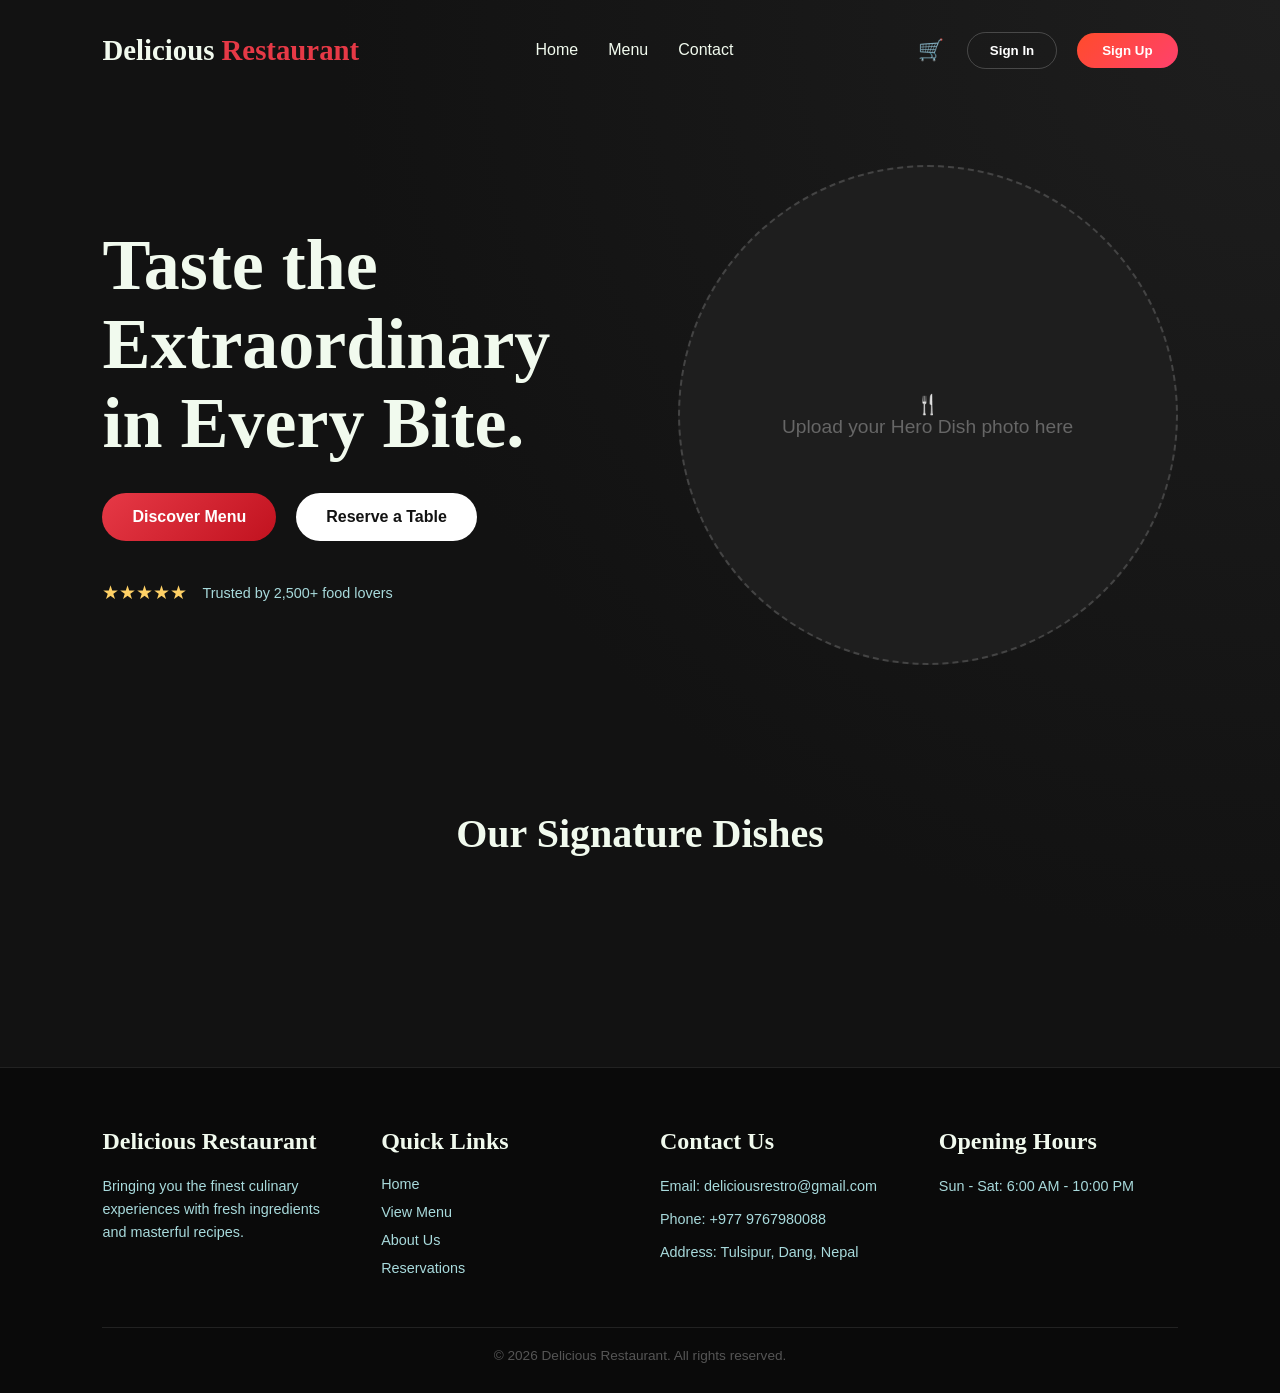
<file: Restro/ui.html>
<!DOCTYPE html>
<html lang="en">
<head>
    <meta charset="UTF-8">
    <meta name="viewport" content="width=device-width, initial-scale=1.0">
    <title>Delicious Restaurant</title>
    <link rel="stylesheet" href="signup.css">
    <style>
        :root {
            --bg-dark: #121212;
            --bg-card: #1e1e1e;
            --primary-red: #e63946;
            --text-light: #f1faee;
            --text-muted: #a8dadc;
            --font-serif: 'Playfair Display', serif;
            --font-sans: 'Inter', 'Segoe UI', Tahoma, Geneva, Verdana, sans-serif;
        }

        * { margin: 0; padding: 0; box-sizing: border-box; }

        body {
            background-color: var(--bg-dark);
            color: var(--text-light);
            font-family: var(--font-sans);
            background-image: radial-gradient(circle at 100% 0%, #1e1e1e 0%, #121212 50%);
        }

        /* Header */
        header {
            display: flex;
            justify-content: space-between;
            align-items: center;
            padding: 30px 8%;
            position: relative;
        }
        .logo { font-family: var(--font-serif); font-size: 1.8rem; font-weight: bold; color: var(--text-light); text-decoration: none; }
        .logo span { color: var(--primary-red); }
        nav ul { display: flex; list-style: none; gap: 30px; }
        nav ul li a { color: var(--text-light); text-decoration: none; font-weight: 500; transition: color 0.3s; }
        nav ul li a:hover { color: var(--primary-red); }
        .nav-actions { display: flex; align-items: center; gap: 15px; }
        .btn-signup {
            background: linear-gradient(135deg, #ff4b2b, #ff416c);
            color: white; border: none; padding: 10px 25px; border-radius: 25px;
            cursor: pointer; font-weight: bold; transition: transform 0.3s, box-shadow 0.3s;
        }
        .btn-signup:hover { transform: translateY(-2px); box-shadow: 0 5px 15px rgba(255, 65, 108, 0.4); }

        /* Cart Icon */
        .cart-icon-wrapper { position: relative; cursor: pointer; font-size: 1.3rem; padding: 8px; }
        .cart-badge {
            position: absolute; top: 0; right: 0;
            background: var(--primary-red); color: white; font-size: 0.7rem; font-weight: bold;
            width: 18px; height: 18px; border-radius: 50%;
            display: none; align-items: center; justify-content: center;
        }

        /* User Greeting */
        #userGreeting {
            display: none; align-items: center; gap: 10px;
            background: rgba(255,255,255,0.05); padding: 8px 16px; border-radius: 25px;
            border: 1px solid rgba(255,255,255,0.1);
        }
        #userGreeting .user-icon { font-size: 1.2rem; }
        #userGreeting .user-name { font-weight: 600; font-size: 0.9rem; color: var(--text-light); }
        .btn-order-history {
            background: transparent; border: 1px solid rgba(255,255,255,0.2); color: white;
            padding: 8px 14px; border-radius: 20px; cursor: pointer; font-size: 0.8rem;
            transition: all 0.3s;
        }
        .btn-order-history:hover { border-color: var(--primary-red); color: var(--primary-red); }
        #signoutBtn {
            display: none; background: transparent; border: 1px solid rgba(255,65,108,0.3); color: #e63946;
            padding: 8px 14px; border-radius: 20px; cursor: pointer; font-size: 0.8rem;
            transition: all 0.3s;
        }
        #signoutBtn:hover { background: rgba(230,57,70,0.1); }

        /* Hero */
        .hero { display: flex; justify-content: space-between; align-items: center; padding: 50px 8%; min-height: 70vh; }
        .hero-content { flex: 1; max-width: 500px; }
        .hero-content h1 { font-family: var(--font-serif); font-size: 4.5rem; line-height: 1.1; margin-bottom: 30px; }
        .hero-buttons { display: flex; gap: 20px; margin-bottom: 40px; }
        .btn-primary {
            background: linear-gradient(135deg, #e63946, #c1121f); color: white;
            padding: 15px 30px; border: none; border-radius: 30px; font-size: 1rem; font-weight: bold; cursor: pointer;
        }
        .btn-secondary { background: white; color: var(--bg-dark); padding: 15px 30px; border: none; border-radius: 30px; font-size: 1rem; font-weight: bold; cursor: pointer; }
        .reviews { display: flex; align-items: center; gap: 15px; }
        .stars { color: #ffd166; font-size: 1.2rem; }
        .review-text { font-size: 0.9rem; color: var(--text-muted); }
        .hero-image { flex: 1; display: flex; justify-content: flex-end; position: relative; }
        .main-dish-placeholder {
            width: 500px; height: 500px; border-radius: 50%; background-color: var(--bg-card);
            border: 2px dashed #444; display: flex; align-items: center; justify-content: center;
            color: #666; font-size: 1.2rem; text-align: center; padding: 20px;
        }

        /* Menu */
        .menu-section { padding: 80px 8%; }
        .menu-header { text-align: center; margin-bottom: 80px; }
        .menu-header h2 { font-family: var(--font-serif); font-size: 2.5rem; }
        .menu-grid { display: grid; grid-template-columns: repeat(auto-fill, minmax(240px, 1fr)); gap: 40px; row-gap: 80px; }
        .food-card { background-color: var(--bg-card); border-radius: 20px; padding: 20px; text-align: center; position: relative; margin-top: 60px; transition: transform 0.3s; }
        .food-card:hover { transform: translateY(-10px); }
        .bowl-placeholder {
            width: 160px; height: 160px; border-radius: 50%; background-color: #2a2a2a;
            border: 2px dashed #555; margin: 0 auto; position: absolute; top: -80px; left: 50%;
            transform: translateX(-50%); display: flex; align-items: center; justify-content: center;
            color: #777; font-size: 0.9rem; text-align: center; overflow: hidden; font-size: 2.5rem;
        }
        .card-content { margin-top: 90px; }
        .card-content h3 { font-size: 1.2rem; margin-bottom: 5px; }
        .card-content p { font-size: 0.85rem; color: var(--text-muted); margin-bottom: 15px; }
        .card-footer { display: flex; justify-content: space-between; align-items: center; margin-top: 15px; }
        .price { font-weight: bold; font-size: 1.2rem; color: var(--primary-red); }
        .btn-add {
            background-color: var(--primary-red); color: white; border: none;
            width: 40px; height: 40px; border-radius: 10px; cursor: pointer;
            display: flex; align-items: center; justify-content: center; font-size: 1.2rem; transition: background 0.3s;
        }
        .btn-add:hover { background-color: #c1121f; }

        /* Footer */
        footer { background-color: #0a0a0a; padding: 60px 8% 30px; margin-top: 50px; border-top: 1px solid #222; }
        .footer-content { display: grid; grid-template-columns: repeat(auto-fit, minmax(200px, 1fr)); gap: 40px; margin-bottom: 40px; }
        .footer-col h4 { font-family: var(--font-serif); font-size: 1.5rem; margin-bottom: 20px; color: var(--text-light); }
        .footer-col p { color: var(--text-muted); margin-bottom: 10px; font-size: 0.9rem; line-height: 1.6; }
        .footer-col ul { list-style: none; }
        .footer-col ul li { margin-bottom: 10px; }
        .footer-col ul li a { color: var(--text-muted); text-decoration: none; font-size: 0.9rem; transition: color 0.3s; }
        .footer-col ul li a:hover { color: var(--primary-red); }
        .footer-bottom { text-align: center; padding-top: 20px; border-top: 1px solid #222; color: #555; font-size: 0.85rem; }

        /* Cart Modal */
        .cart-overlay {
            display: none; position: fixed; top: 0; left: 0; width: 100%; height: 100%;
            background-color: rgba(0,0,0,0.8); z-index: 1000; justify-content: flex-end; align-items: stretch;
        }
        .cart-panel {
            background: var(--bg-card); width: 400px; max-width: 90%; height: 100%;
            padding: 30px; display: flex; flex-direction: column; border-left: 1px solid #333;
        }
        .cart-panel h2 { font-family: var(--font-serif); margin-bottom: 20px; font-size: 1.5rem; }
        .cart-items-container { flex: 1; overflow-y: auto; margin-bottom: 20px; }
        .cart-item {
            background: rgba(255,255,255,0.03); border-radius: 12px; padding: 15px;
            margin-bottom: 10px; border: 1px solid #2a2a2a;
        }
        .cart-item-info { display: flex; justify-content: space-between; align-items: center; margin-bottom: 8px; }
        .cart-item-name { font-weight: 600; font-size: 0.95rem; }
        .cart-item-price { color: var(--primary-red); font-weight: bold; }
        .cart-item-controls { display: flex; align-items: center; gap: 10px; }
        .qty-btn {
            background: rgba(255,255,255,0.1); border: none; color: white;
            width: 28px; height: 28px; border-radius: 6px; cursor: pointer; font-size: 1rem;
        }
        .qty-btn:hover { background: rgba(230,57,70,0.3); }
        .qty-display { font-weight: bold; min-width: 20px; text-align: center; }
        .remove-btn {
            background: transparent; border: none; color: #e63946; cursor: pointer;
            font-size: 0.8rem; margin-left: auto; padding: 4px 8px; border-radius: 4px;
        }
        .remove-btn:hover { background: rgba(230,57,70,0.1); }
        .empty-cart { color: var(--text-muted); text-align: center; padding: 40px 0; }
        .cart-footer { border-top: 1px solid #333; padding-top: 15px; }
        .cart-total-row { display: flex; justify-content: space-between; font-size: 1.1rem; font-weight: bold; margin-bottom: 15px; }
        .btn-checkout {
            width: 100%; padding: 15px; background: linear-gradient(135deg, #e63946, #c1121f);
            color: white; border: none; border-radius: 12px; font-size: 1rem; font-weight: bold;
            cursor: pointer; transition: transform 0.2s;
        }
        .btn-checkout:hover { transform: translateY(-2px); }
        .close-cart {
            position: absolute; top: 20px; right: 25px; font-size: 1.5rem;
            color: var(--text-muted); cursor: pointer; background: none; border: none;
        }
        .close-cart:hover { color: var(--primary-red); }

        /* Order Confirm Modal */
        .order-confirm-overlay {
            display: none; position: fixed; top: 0; left: 0; width: 100%; height: 100%;
            background-color: rgba(0,0,0,0.85); z-index: 1100; justify-content: center; align-items: center;
        }
        .order-confirm-content {
            background: var(--bg-card); border-radius: 20px; padding: 40px;
            width: 90%; max-width: 500px; text-align: center; border: 1px solid #333;
            max-height: 80vh; overflow-y: auto;
        }
        .order-confirm-content h2 { font-family: var(--font-serif); color: #4caf50; margin-bottom: 15px; }
        .order-confirm-info { text-align: left; font-size: 0.9rem; line-height: 1.8; }
        .order-confirm-info h3 { color: var(--primary-red); margin-bottom: 10px; font-size: 1.2rem; }
        .status-badge {
            padding: 3px 10px; border-radius: 12px; font-size: 0.75rem; font-weight: bold;
        }
        .status-placed { background: rgba(255,193,7,0.2); color: #ffc107; }
        .status-preparing { background: rgba(33,150,243,0.2); color: #2196f3; }
        .status-delivered { background: rgba(76,175,80,0.2); color: #4caf50; }
        .location-text { color: var(--text-muted); font-size: 0.85rem; word-break: break-word; }
        .order-items-list { list-style: none; margin-top: 5px; }
        .order-items-list li { padding: 4px 0; border-bottom: 1px solid #2a2a2a; }
        .btn-close-modal {
            margin-top: 20px; padding: 12px 30px; background: var(--primary-red);
            color: white; border: none; border-radius: 25px; cursor: pointer; font-weight: bold;
        }
        .btn-close-modal:hover { background: #c1121f; }

        /* Order History Modal */
        .order-history-overlay {
            display: none; position: fixed; top: 0; left: 0; width: 100%; height: 100%;
            background-color: rgba(0,0,0,0.85); z-index: 1100; justify-content: center; align-items: center;
        }
        .order-history-content {
            background: var(--bg-card); border-radius: 20px; padding: 40px;
            width: 90%; max-width: 550px; max-height: 80vh; overflow-y: auto;
        }
        .order-history-content h2 { font-family: var(--font-serif); margin-bottom: 20px; }
        .order-history-item {
            background: rgba(255,255,255,0.03); border: 1px solid #2a2a2a;
            border-radius: 12px; padding: 15px; margin-bottom: 12px;
        }
        .order-history-header { display: flex; justify-content: space-between; align-items: center; margin-bottom: 6px; font-weight: bold; }
        .order-date { font-size: 0.8rem; color: var(--text-muted); }
        .order-total { color: var(--primary-red); font-weight: bold; margin-top: 4px; }
        .order-location { font-size: 0.8rem; color: var(--text-muted); margin-top: 4px; }

        /* Location Banner */
        .location-banner {
            display: none; background: rgba(33,150,243,0.1); border: 1px solid rgba(33,150,243,0.3);
            padding: 10px 8%; font-size: 0.85rem; color: #90caf9;
        }
        .location-banner span { font-weight: bold; }

        /* Notification */
        .notification {
            position: fixed; bottom: 30px; right: 30px; padding: 15px 25px;
            border-radius: 12px; font-size: 0.9rem; font-weight: 500; z-index: 2000;
            transform: translateY(20px); opacity: 0; transition: all 0.3s;
            max-width: 350px;
        }
        .notification.show { transform: translateY(0); opacity: 1; }
        .notification-success { background: rgba(76,175,80,0.9); color: white; }
        .notification-error { background: rgba(230,57,70,0.9); color: white; }
        .notification-warning { background: rgba(255,152,0,0.9); color: white; }
        .notification-info { background: rgba(33,150,243,0.9); color: white; }

        @media (max-width: 992px) {
            .hero { flex-direction: column; text-align: center; gap: 50px; }
            .hero-content h1 { font-size: 3.5rem; }
            .hero-buttons { justify-content: center; }
            .main-dish-placeholder { width: 350px; height: 350px; }
            nav ul { display: none; }
            .cart-panel { width: 100%; max-width: 100%; }
        }
    </style>
</head>
<body>

    <!-- Location Banner -->
    <div class="location-banner" id="locationBanner">
        Delivery to: <span id="locationText">Detecting location...</span>
    </div>

    <!-- Header Navigation -->
    <header>
        <a href="#" class="logo">Delicious <span>Restaurant</span></a>
        <nav>
            <ul>
                <li><a href="#hero">Home</a></li>
                <li><a href="#menu">Menu</a></li>
                <li><a href="#footer">Contact</a></li>
            </ul>
        </nav>
        <div class="nav-actions">
            <div class="cart-icon-wrapper" onclick="Cart.updateUI(); document.getElementById('cartModal').style.display='flex';">
                &#128722;
                <span class="cart-badge" id="cartCount">0</span>
            </div>
            <button class="btn-signin">Sign In</button>
            <button class="btn-signup">Sign Up</button>

            <div id="userGreeting">
                <span class="user-icon">&#128100;</span>
                <span class="user-name"></span>
                <button class="btn-order-history" onclick="Orders.showOrderHistory()">My Orders</button>
            </div>
            <button id="signoutBtn" onclick="Auth.signout()">Sign Out</button>
        </div>
    </header>

    <!-- Hero Section -->
    <section class="hero" id="hero">
        <div class="hero-content">
            <h1>Taste the Extraordinary in Every Bite.</h1>
            <div class="hero-buttons">
                <button class="btn-primary" onclick="document.getElementById('menu').scrollIntoView({behavior:'smooth'})">Discover Menu</button>
                <button class="btn-secondary">Reserve a Table</button>
            </div>
            <div class="reviews">
                <div class="stars">&#9733;&#9733;&#9733;&#9733;&#9733;</div>
                <span class="review-text">Trusted by 2,500+ food lovers</span>
            </div>
        </div>
        <div class="hero-image">
            <div class="main-dish-placeholder">
                &#127860;<br>Upload your Hero Dish photo here
            </div>
        </div>
    </section>

    <!-- Menu Display -->
    <section class="menu-section" id="menu">
        <div class="menu-header">
            <h2>Our Signature Dishes</h2>
        </div>
        <div class="menu-grid" id="menu-container"></div>
    </section>

    <!-- Footer -->
    <footer id="footer">
        <div class="footer-content">
            <div class="footer-col">
                <h4>Delicious Restaurant</h4>
                <p>Bringing you the finest culinary experiences with fresh ingredients and masterful recipes.</p>
            </div>
            <div class="footer-col">
                <h4>Quick Links</h4>
                <ul>
                    <li><a href="#">Home</a></li>
                    <li><a href="#">View Menu</a></li>
                    <li><a href="#">About Us</a></li>
                    <li><a href="#">Reservations</a></li>
                </ul>
            </div>
            <div class="footer-col">
                <h4>Contact Us</h4>
                <p>Email: deliciousrestro@gmail.com</p>
                <p>Phone: +977 9767980088</p>
                <p>Address: Tulsipur, Dang, Nepal</p>
            </div>
            <div class="footer-col">
                <h4>Opening Hours</h4>
                <p>Sun - Sat: 6:00 AM - 10:00 PM</p>
            </div>
        </div>
        <div class="footer-bottom">&copy; 2026 Delicious Restaurant. All rights reserved.</div>
    </footer>

    <!-- ====== MODALS ====== -->

    <!-- Sign Up Modal -->
    <div id="signupModal" class="modal-overlay">
        <div class="modal-content">
            <span class="close-btn" id="closeSignup">&times;</span>
            <h2>Join Delicious</h2>
            <p>Create an account for faster checkout.</p>
            <form id="signupForm">
                <input type="text" id="signupName" placeholder="Full Name" required>
                <input type="email" id="signupEmail" placeholder="Email Address" required>
                <input type="password" id="signupPassword" placeholder="Password (min 6 characters)" required>
                <button type="submit" class="btn-submit">Create Account</button>
            </form>
            <div class="divider"><span>or</span></div>
            <button id="googleBtn" class="btn-google">
                <svg class="google-icon" viewBox="0 0 24 24" width="18" height="18" xmlns="http://www.w3.org/2000/svg">
                    <path d="M22.56 12.25c0-.78-.07-1.53-.2-2.25H12v4.26h5.92c-.26 1.37-1.04 2.53-2.21 3.31v2.77h3.57c2.08-1.92 3.28-4.74 3.28-8.09z" fill="#4285F4"/>
                    <path d="M12 23c2.97 0 5.46-.98 7.28-2.66l-3.57-2.77c-.98.66-2.23 1.06-3.71 1.06-2.86 0-5.29-1.93-6.16-4.53H2.18v2.84C3.99 20.53 7.7 23 12 23z" fill="#34A853"/>
                    <path d="M5.84 14.09c-.22-.66-.35-1.36-.35-2.09s.13-1.43.35-2.09V7.06H2.18C1.43 8.55 1 10.22 1 12s.43 3.45 1.18 4.94l2.85-2.22.81-.63z" fill="#FBBC05"/>
                    <path d="M12 5.38c1.62 0 3.06.56 4.21 1.64l3.15-3.15C17.45 2.09 14.97 1 12 1 7.7 1 3.99 3.47 2.18 7.06l3.66 2.84c.87-2.6 3.3-4.53 6.16-4.53z" fill="#EA4335"/>
                </svg>
                Continue with Google
            </button>
            <div id="googleSignupContainer" style="display:flex;justify-content:center;margin-top:10px;"></div>
        </div>
    </div>

    <!-- Sign In Modal -->
    <div id="signinModal" class="modal-overlay">
        <div class="modal-content">
            <span class="close-btn" id="closeSignin">&times;</span>
            <h2>Welcome Back</h2>
            <p>Sign in to continue enjoying your experience.</p>
            <form id="signinForm">
                <input type="text" id="signinEmailOrName" placeholder="Name or Email Address" required>
                <input type="password" id="signinPassword" placeholder="Password" required>
                <button type="submit" class="btn-submit">Sign In</button>
            </form>
            <div class="divider"><span>or</span></div>
            <button id="googleSigninBtn" class="btn-google">
                <svg class="google-icon" viewBox="0 0 24 24" width="18" height="18" xmlns="http://www.w3.org/2000/svg">
                    <path d="M22.56 12.25c0-.78-.07-1.53-.2-2.25H12v4.26h5.92c-.26 1.37-1.04 2.53-2.21 3.31v2.77h3.57c2.08-1.92 3.28-4.74 3.28-8.09z" fill="#4285F4"/>
                    <path d="M12 23c2.97 0 5.46-.98 7.28-2.66l-3.57-2.77c-.98.66-2.23 1.06-3.71 1.06-2.86 0-5.29-1.93-6.16-4.53H2.18v2.84C3.99 20.53 7.7 23 12 23z" fill="#34A853"/>
                    <path d="M5.84 14.09c-.22-.66-.35-1.36-.35-2.09s.13-1.43.35-2.09V7.06H2.18C1.43 8.55 1 10.22 1 12s.43 3.45 1.18 4.94l2.85-2.22.81-.63z" fill="#FBBC05"/>
                    <path d="M12 5.38c1.62 0 3.06.56 4.21 1.64l3.15-3.15C17.45 2.09 14.97 1 12 1 7.7 1 3.99 3.47 2.18 7.06l3.66 2.84c.87-2.6 3.3-4.53 6.16-4.53z" fill="#EA4335"/>
                </svg>
                Continue with Google
            </button>
            <div id="googleSigninContainer" style="display:flex;justify-content:center;margin-top:10px;"></div>
        </div>
    </div>

    <!-- Cart Modal -->
    <div id="cartModal" class="cart-overlay">
        <div class="cart-panel">
            <button class="close-cart" onclick="document.getElementById('cartModal').style.display='none'">&times;</button>
            <h2>&#128722; Your Cart</h2>
            <div class="cart-items-container" id="cartItemsList">
                <p class="empty-cart">Your cart is empty</p>
            </div>
            <div class="cart-footer">
                <div class="cart-total-row">
                    <span>Total:</span>
                    <span id="cartTotal">$0.00</span>
                </div>
                <button class="btn-checkout" onclick="Orders.placeOrder()">
                    &#128205; Place Order with My Location
                </button>
            </div>
        </div>
    </div>

    <!-- Order Confirmation Modal -->
    <div id="orderConfirmModal" class="order-confirm-overlay">
        <div class="order-confirm-content">
            <h2>&#10003; Order Placed Successfully!</h2>
            <div id="orderDetails"></div>
            <button class="btn-close-modal" onclick="document.getElementById('orderConfirmModal').style.display='none'">Done</button>
        </div>
    </div>

    <!-- Order History Modal -->
    <div id="orderHistoryModal" class="order-history-overlay">
        <div class="order-history-content">
            <h2>&#128203; My Orders</h2>
            <div id="orderHistoryList"></div>
            <button class="btn-close-modal" onclick="document.getElementById('orderHistoryModal').style.display='none'">Close</button>
        </div>
    </div>

    <!-- Google Identity Services -->
    <script src="https://accounts.google.com/gsi/client" async defer></script>

    <!-- Scripts -->
    <script src="Frontend/db.js"></script>
    <script src="Frontend/auth.js"></script>
    <script src="Frontend/cart.js"></script>
    <script src="Frontend/orders.js"></script>
    <script src="Frontend/app.js"></script>
</body>
</html>
</file>
<file: Restro/signup.css>
/* Modal Styles */
.modal-overlay {
    display: none; /* Hidden by default */
    position: fixed;
    top: 0;
    left: 0;
    width: 100%;
    height: 100%;
    background-color: rgba(0, 0, 0, 0.8); /* Dark semi-transparent background */
    z-index: 1000; /* Puts it on top of everything else */
    justify-content: center;
    align-items: center;
}

.modal-content {
    background-color: var(--bg-card);
    padding: 40px;
    border-radius: 20px;
    width: 90%;
    max-width: 400px;
    position: relative;
    text-align: center;
    border: 1px solid #333;
}

.close-btn {
    position: absolute;
    top: 15px;
    right: 20px;
    font-size: 1.5rem;
    color: var(--text-muted);
    cursor: pointer;
    transition: color 0.3s;
}

.close-btn:hover {
    color: var(--primary-red);
}

.modal-content h2 {
    font-family: var(--font-serif);
    margin-bottom: 10px;
}

.modal-content p {
    color: var(--text-muted);
    font-size: 0.9rem;
    margin-bottom: 25px;
}

#signupForm {
    display: flex;
    flex-direction: column;
    gap: 15px;
}

#signupForm input {
    padding: 15px;
    border-radius: 10px;
    border: 1px solid #444;
    background-color: #121212;
    color: white;
    font-size: 1rem;
}

#signupForm input:focus {
    outline: none;
    border-color: var(--primary-red);
}

.btn-submit {
    background: linear-gradient(135deg, #e63946, #c1121f);
    color: white;
    padding: 15px;
    border: none;
    border-radius: 10px;
    font-size: 1rem;
    font-weight: bold;
    cursor: pointer;
    margin-top: 10px;
}
/* --- New Google Authentication Styles --- */

/* Text Divider ("or") Line */
.divider {
    display: flex;
    align-items: center;
    text-align: center;
    margin: 20px 0;
    color: #a8dadc; /* Matches your text-muted color */
    font-size: 0.85rem;
}

.divider::before, .divider::after {
    content: '';
    flex: 1;
    border-bottom: 1px solid #333; /* Soft line */
}

.divider:not(:empty)::before { margin-right: .7em; }
.divider:not(:empty)::after { margin-left: .7em; }

/* The Google Button layout */
.btn-google {
    display: flex;
    align-items: center;
    justify-content: center;
    gap: 12px; /* Space between the logo and text */
    width: 100%;
    padding: 14px;
    border-radius: 10px;
    border: 1px solid #444;
    background-color: transparent;
    color: white;
    font-size: 0.95rem;
    font-weight: bold;
    cursor: pointer;
    transition: background-color 0.3s, border-color 0.3s;
}

/* Give it a slight hover illumination effect */
.btn-google:hover {
    background-color: rgba(255, 255, 255, 0.05);
    border-color: #666;
}

.google-icon {
    display: block;
}
/* --- New Header Sign In Button Style --- */
.btn-signin {
    background: transparent;
    color: white;
    border: 1px solid rgba(255, 255, 255, 0.2); /* Subtle light border */
    padding: 10px 22px;
    border-radius: 25px;
    cursor: pointer;
    font-weight: bold;
    transition: all 0.3s ease;
    margin-right: 5px; /* Adds a clean gap before the Sign Up button */
}

/* Hover illumination effect */
.btn-signin:hover {
    border-color: #e63946; /* Glows red on hover */
    color: #e63946;        /* Text turns red on hover */
    background-color: rgba(230, 57, 70, 0.05); /* Very light red tint */
}
/* Update this selector to cover both form layouts */
#signupForm, #signinForm {
    display: flex;
    flex-direction: column;
    gap: 15px;
}

/* Update this selector to style inputs inside both forms */
#signupForm input, #signinForm input {
    padding: 15px;
    border-radius: 10px;
    border: 1px solid #444;
    background-color: #121212;
    color: white;
    font-size: 1rem;
}

#signupForm input:focus, #signinForm input:focus {
    outline: none;
    border-color: #e63946;
}

/* Checkout confirmation form */
#checkoutForm {
    display: flex;
    flex-direction: column;
    gap: 15px;
}

#checkoutForm input {
    padding: 15px;
    border-radius: 10px;
    border: 1px solid #444;
    background-color: #121212;
    color: white;
    font-size: 1rem;
}

#checkoutForm input:focus {
    outline: none;
    border-color: #e63946;
}

/* Forgot Password Forms */
#forgotForm, #resetForm {
    display: flex;
    flex-direction: column;
    gap: 15px;
}

#forgotForm input, #resetForm input {
    padding: 15px;
    border-radius: 10px;
    border: 1px solid #444;
    background-color: #121212;
    color: white;
    font-size: 1rem;
}

#forgotForm input:focus, #resetForm input:focus {
    outline: none;
    border-color: #e63946;
}
</file>
